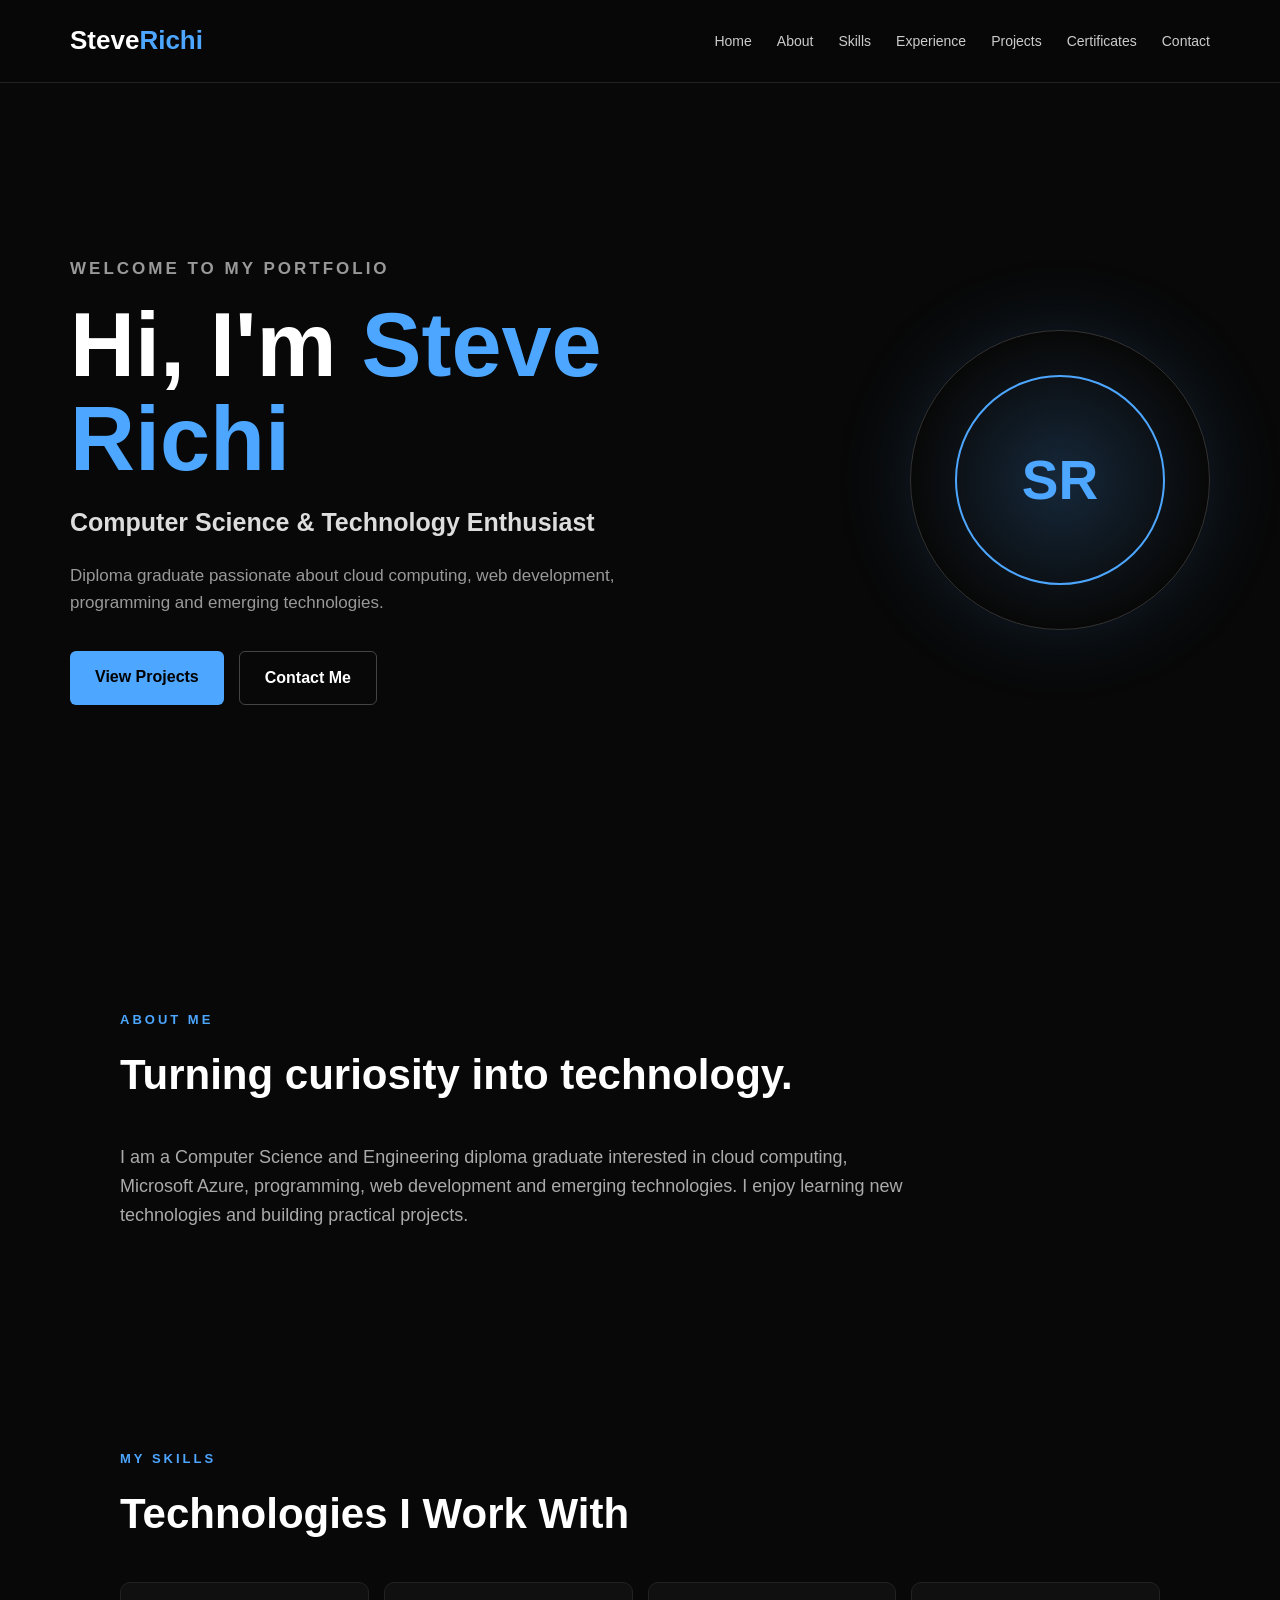
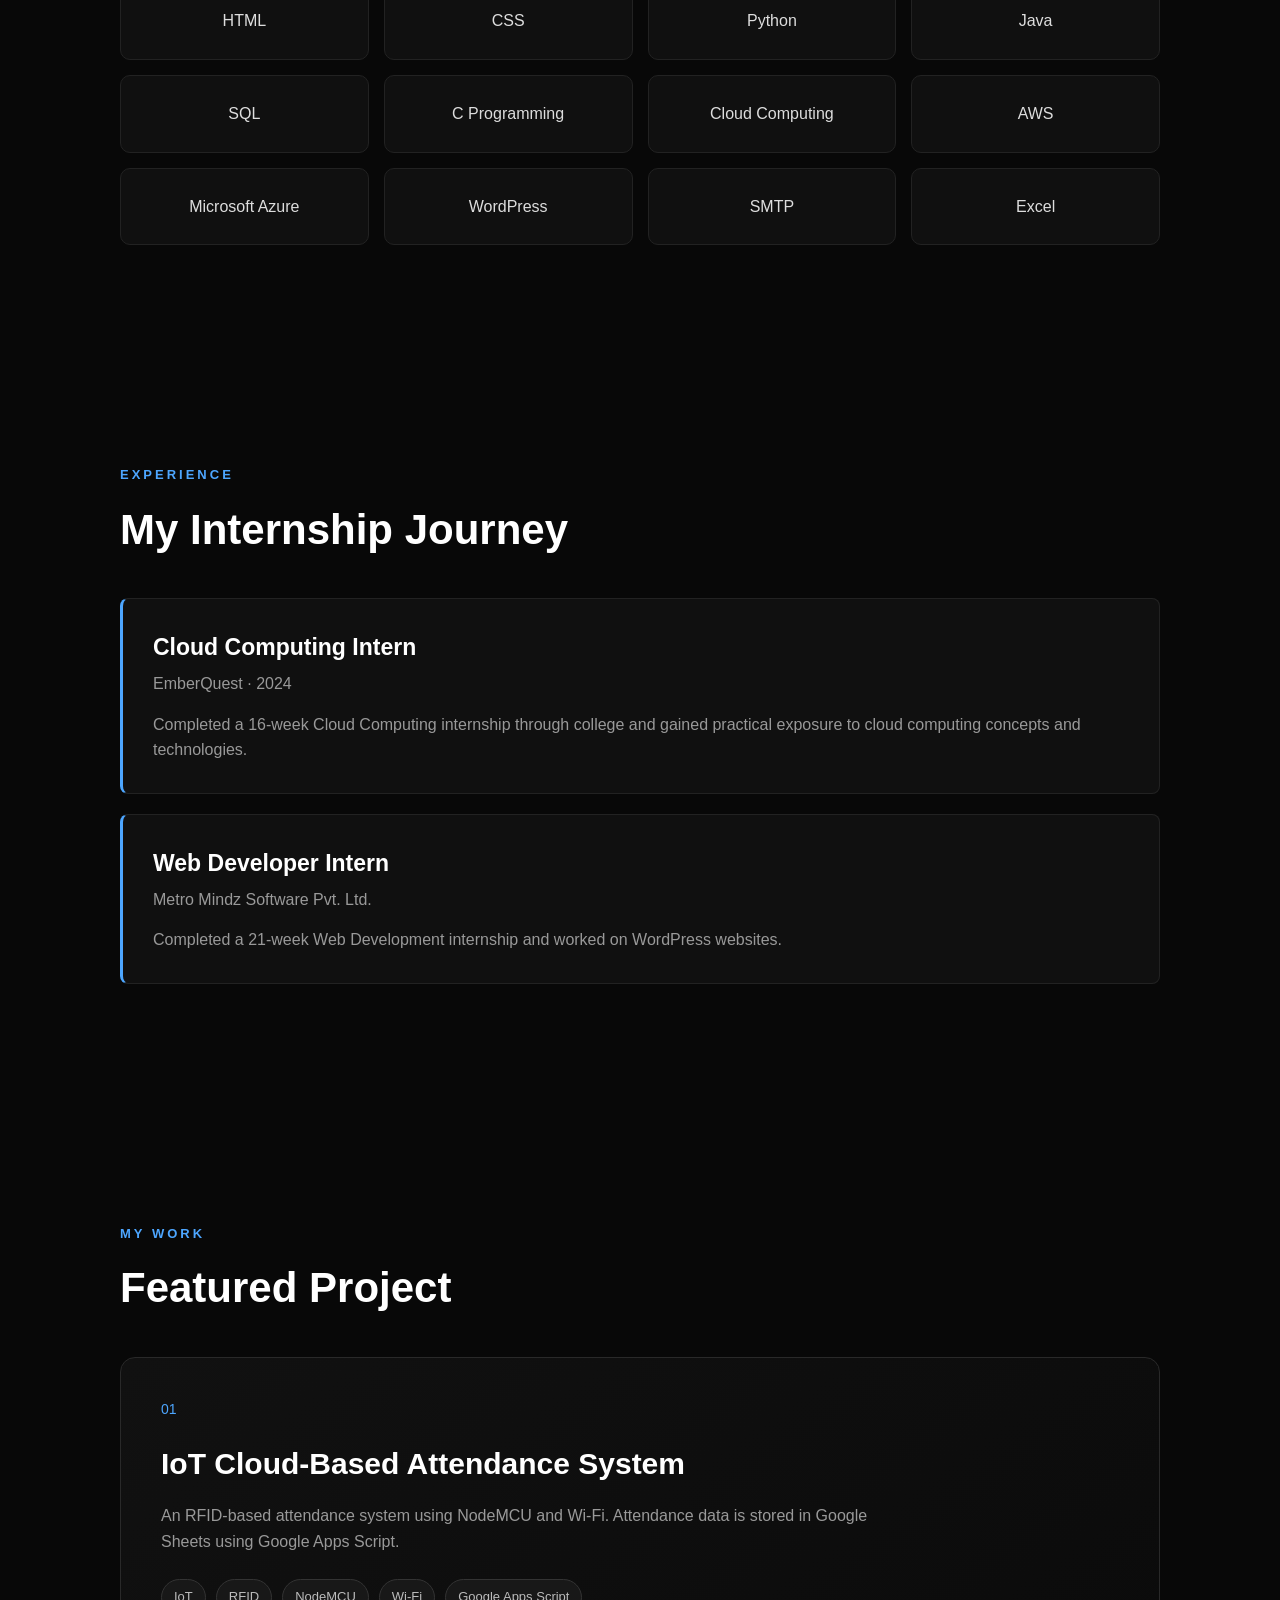
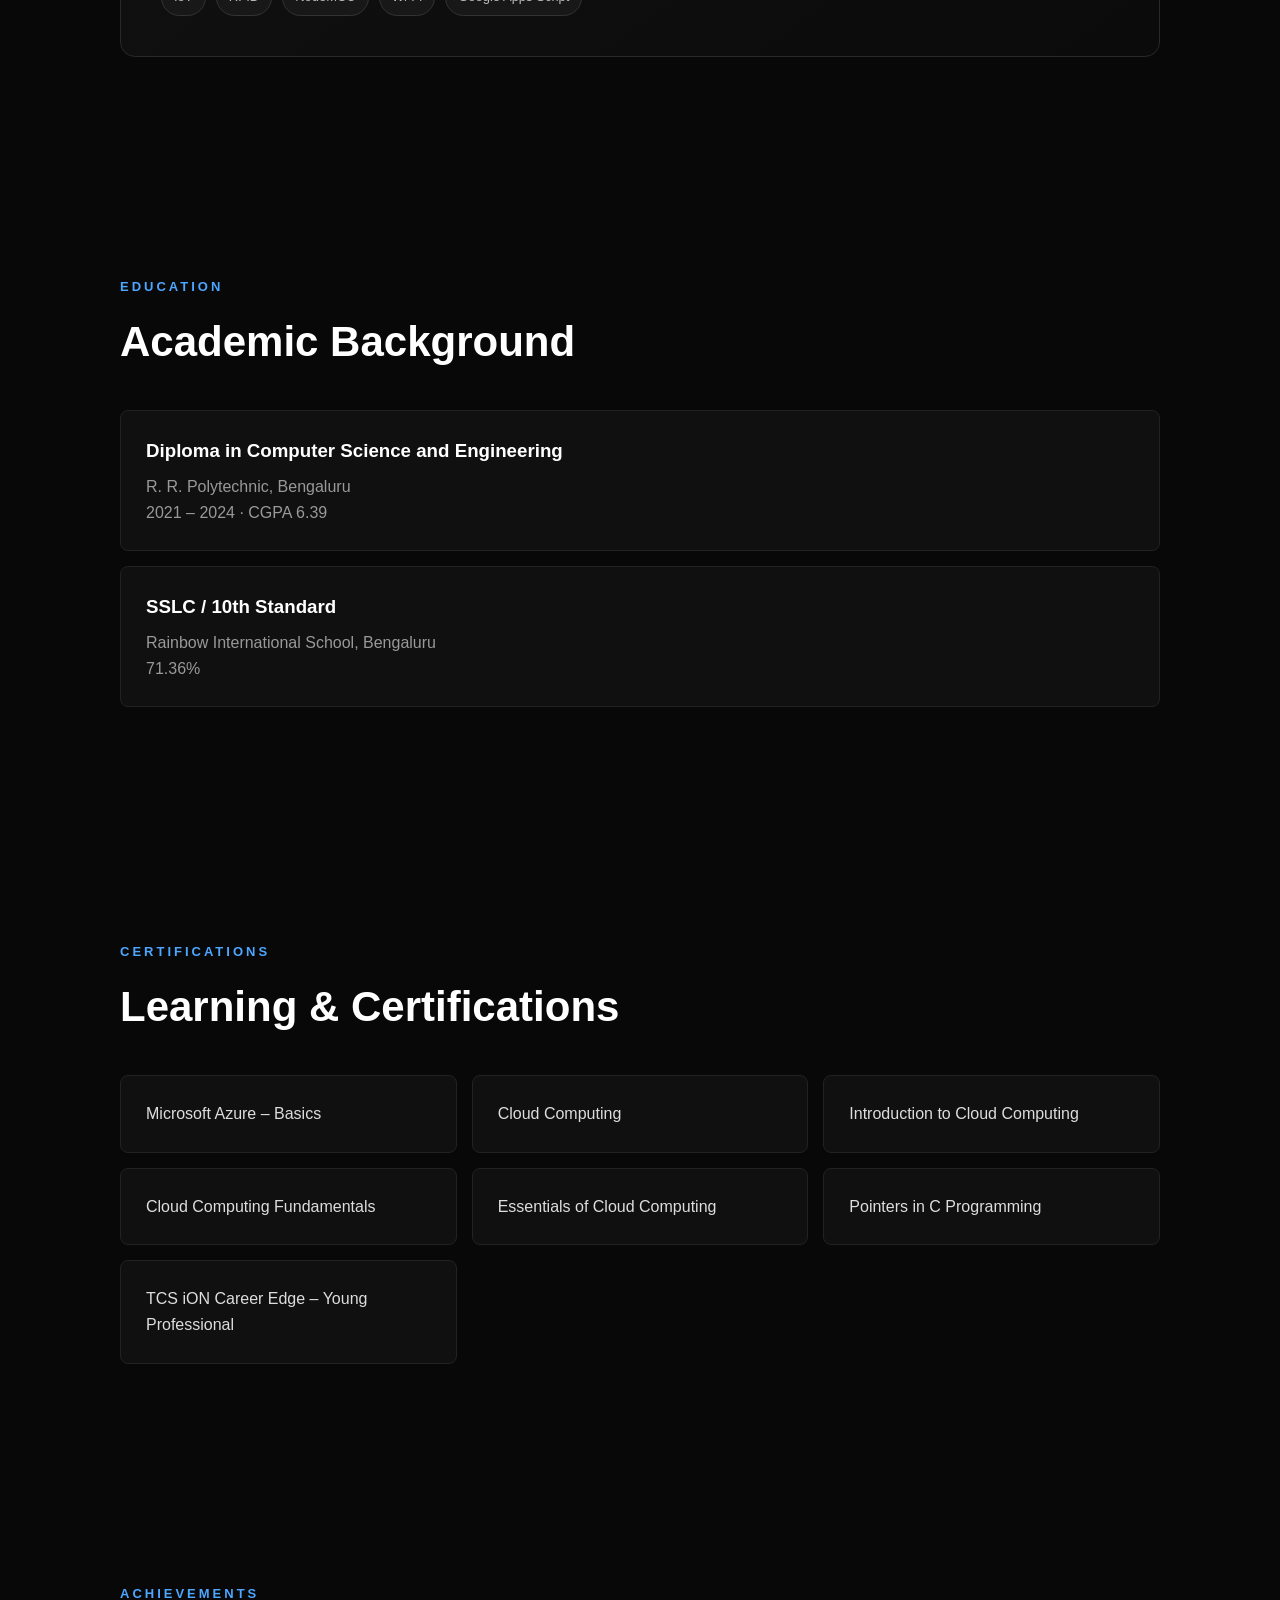
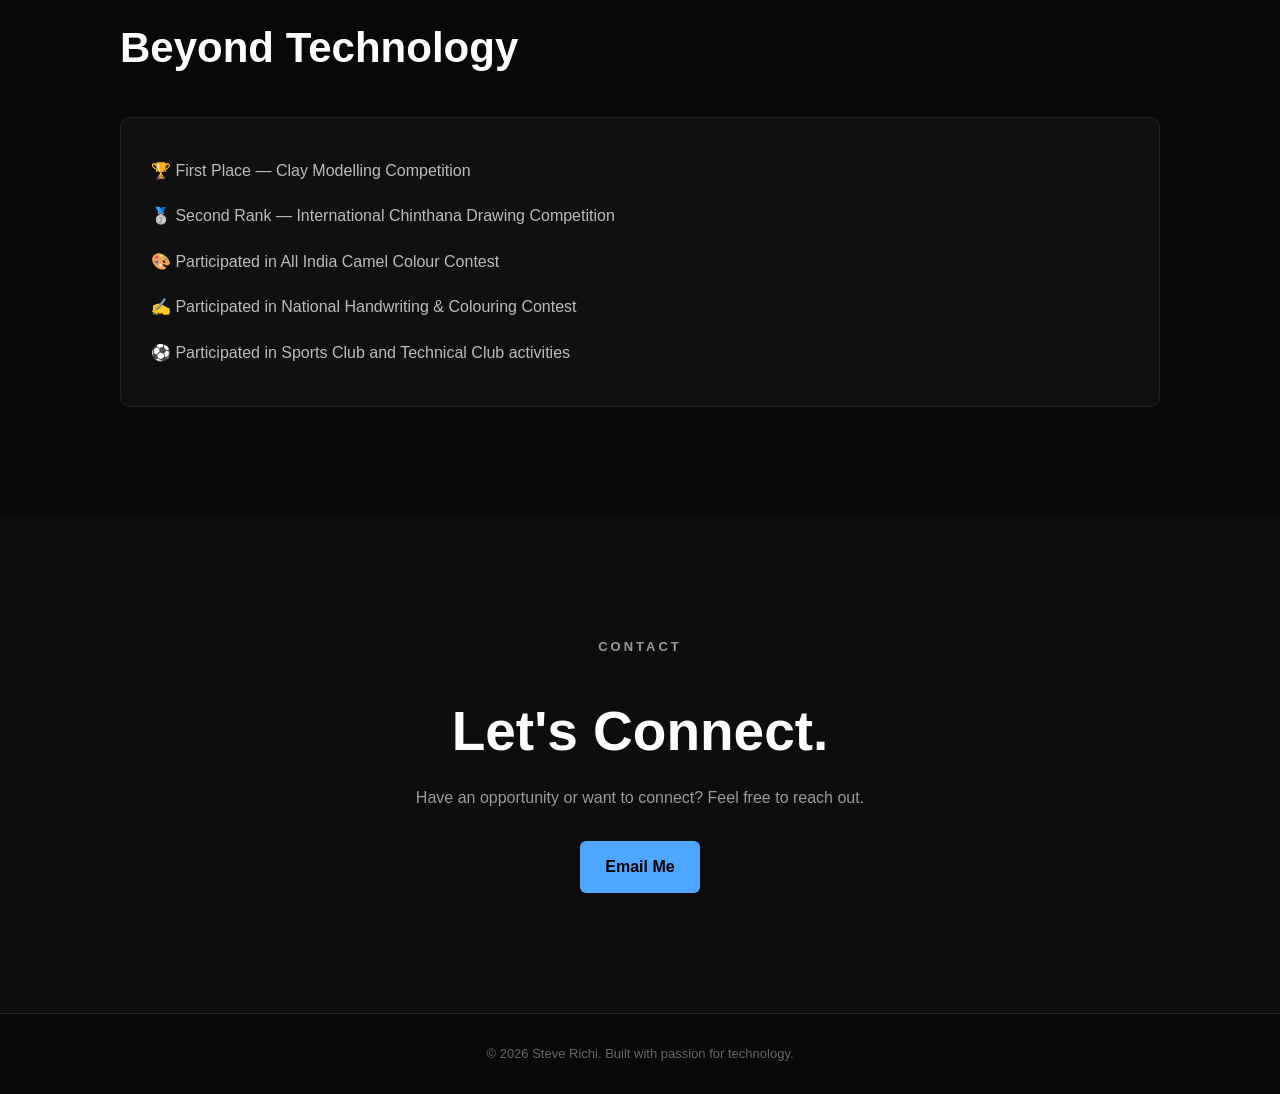
<file: index.html>
<!DOCTYPE html>
<html lang="en">
<head>
    <meta charset="UTF-8">
    <meta name="viewport" content="width=device-width, initial-scale=1.0">
    <meta name="google-site-verification" content="ZMJ3WmJOk0tooS3zelESzlETyyvRuaZeFcYQErxAXOc" />

    <title>Steve Richi | Portfolio</title>

    <link rel="stylesheet" href="style.css">
    
</head>

<body>

    <!-- Navigation -->
    <header>
        <nav class="navbar">
            <div class="logo">Steve<span>Richi</span></div>

            <ul class="nav-links">
                <li><a href="#home">Home</a></li>
                <li><a href="#about">About</a></li>
                <li><a href="#skills">Skills</a></li>
                <li><a href="#experience">Experience</a></li>
                <li><a href="#projects">Projects</a></li>
                <li><a href="#certifications">Certificates</a></li>
                <li><a href="#contact">Contact</a></li>
            </ul>
        </nav>
    </header>


    <!-- Home -->
    <section id="home" class="hero">

        <div class="hero-text">

            <p class="small-text">WELCOME TO MY PORTFOLIO</p>

            <h1>
                Hi, I'm <span>Steve Richi</span>
            </h1>

            <h2>Computer Science & Technology Enthusiast</h2>

            <p>
                Diploma graduate passionate about cloud computing,
                web development, programming and emerging technologies.
            </p>

            <div class="buttons">
                <a href="#projects" class="btn">View Projects</a>
                <a href="#contact" class="btn secondary">Contact Me</a>
            </div>

        </div>

        <div class="hero-card">
            <div class="circle">
                SR
            </div>
        </div>

    </section>


    <!-- About -->
    <section id="about" class="section">

        <p class="section-title">ABOUT ME</p>

        <h2>Turning curiosity into technology.</h2>

        <p class="about-text">
            I am a Computer Science and Engineering diploma graduate
            interested in cloud computing, Microsoft Azure, programming,
            web development and emerging technologies. I enjoy learning
            new technologies and building practical projects.
        </p>

    </section>


    <!-- Skills -->
    <section id="skills" class="section">

        <p class="section-title">MY SKILLS</p>

        <h2>Technologies I Work With</h2>

        <div class="skills-grid">

            <div class="skill">HTML</div>
            <div class="skill">CSS</div>
            <div class="skill">Python</div>
            <div class="skill">Java</div>
            <div class="skill">SQL</div>
            <div class="skill">C Programming</div>
            <div class="skill">Cloud Computing</div>
            <div class="skill">AWS</div>
            <div class="skill">Microsoft Azure</div>
            <div class="skill">WordPress</div>
            <div class="skill">SMTP</div>
            <div class="skill">Excel</div>

        </div>

    </section>


    <!-- Experience -->
    <section id="experience" class="section">

        <p class="section-title">EXPERIENCE</p>

        <h2>My Internship Journey</h2>

        <div class="experience-card">

            <h3>Cloud Computing Intern</h3>

            <p class="company">EmberQuest · 2024</p>

            <p>
                Completed a 16-week Cloud Computing internship
                through college and gained practical exposure to
                cloud computing concepts and technologies.
            </p>

        </div>


        <div class="experience-card">

            <h3>Web Developer Intern</h3>

            <p class="company">Metro Mindz Software Pvt. Ltd.</p>

            <p>
                Completed a 21-week Web Development internship
                and worked on WordPress websites.
            </p>

        </div>

    </section>


    <!-- Projects -->
    <section id="projects" class="section">

        <p class="section-title">MY WORK</p>

        <h2>Featured Project</h2>

        <div class="project-card">

            <div class="project-number">01</div>

            <h3>IoT Cloud-Based Attendance System</h3>

            <p>
                An RFID-based attendance system using NodeMCU
                and Wi-Fi. Attendance data is stored in Google
                Sheets using Google Apps Script.
            </p>

            <div class="tags">
                <span>IoT</span>
                <span>RFID</span>
                <span>NodeMCU</span>
                <span>Wi-Fi</span>
                <span>Google Apps Script</span>
            </div>

        </div>

    </section>


    <!-- Education -->
    <section class="section">

        <p class="section-title">EDUCATION</p>

        <h2>Academic Background</h2>

        <div class="education-card">

            <h3>Diploma in Computer Science and Engineering</h3>

            <p>R. R. Polytechnic, Bengaluru</p>

            <p>2021 – 2024 · CGPA 6.39</p>

        </div>

        <div class="education-card">

            <h3>SSLC / 10th Standard</h3>

            <p>Rainbow International School, Bengaluru</p>

            <p>71.36%</p>

        </div>

    </section>


    <!-- Certifications -->
    <section id="certifications" class="section">

        <p class="section-title">CERTIFICATIONS</p>

        <h2>Learning & Certifications</h2>

        <div class="cert-grid">

            <div class="cert">Microsoft Azure – Basics</div>
            <div class="cert">Cloud Computing</div>
            <div class="cert">Introduction to Cloud Computing</div>
            <div class="cert">Cloud Computing Fundamentals</div>
            <div class="cert">Essentials of Cloud Computing</div>
            <div class="cert">Pointers in C Programming</div>
            <div class="cert">TCS iON Career Edge – Young Professional</div>

        </div>

    </section>


    <!-- Achievements -->
    <section class="section">

        <p class="section-title">ACHIEVEMENTS</p>

        <h2>Beyond Technology</h2>

        <div class="achievement-card">

            <p>🏆 First Place — Clay Modelling Competition</p>

            <p>🥈 Second Rank — International Chinthana Drawing Competition</p>

            <p>🎨 Participated in All India Camel Colour Contest</p>

            <p>✍️ Participated in National Handwriting & Colouring Contest</p>

            <p>⚽ Participated in Sports Club and Technical Club activities</p>

        </div>

    </section>


    <!-- Contact -->
    <section id="contact" class="contact">

        <p class="section-title">CONTACT</p>

        <h2>Let's Connect.</h2>

        <p>
            Have an opportunity or want to connect?
            Feel free to reach out.
        </p>

        <a href="mailto:steveerichii28@gmail.com" class="btn">
            Email Me
        </a>

    </section>


    <!-- Footer -->
    <footer>
        <p>© 2026 Steve Richi. Built with passion for technology.</p>
    </footer>


    <script src="script.js"></script>

</body>
</html>
</file>
<file: style.css>
/* ================================
   STEVE RICHI PORTFOLIO
   ================================ */

* {
    margin: 0;
    padding: 0;
    box-sizing: border-box;
    scroll-behavior: smooth;
}

body {
    font-family: Arial, Helvetica, sans-serif;
    background: #080808;
    color: #ffffff;
    line-height: 1.6;
}

/* ================================
   NAVIGATION
   ================================ */

header {
    position: fixed;
    top: 0;
    width: 100%;
    z-index: 1000;
    background: rgba(8, 8, 8, 0.85);
    backdrop-filter: blur(12px);
    border-bottom: 1px solid #222;
}

.navbar {
    max-width: 1200px;
    margin: auto;
    padding: 20px 30px;
    display: flex;
    justify-content: space-between;
    align-items: center;
}

.logo {
    font-size: 26px;
    font-weight: bold;
}

.logo span {
    color: #4da6ff;
}

.nav-links {
    display: flex;
    gap: 25px;
    list-style: none;
}

.nav-links a {
    color: #cccccc;
    text-decoration: none;
    font-size: 14px;
    transition: 0.3s;
}

.nav-links a:hover {
    color: #4da6ff;
}


/* ================================
   HERO
   ================================ */

.hero {
    min-height: 100vh;
    max-width: 1200px;
    margin: auto;
    padding: 140px 30px 80px;

    display: flex;
    justify-content: space-between;
    align-items: center;
    gap: 60px;
}

.hero-text {
    max-width: 700px;
}

.small-text,
.section-title {
    color: #4da6ff;
    letter-spacing: 3px;
    font-size: 13px;
    font-weight: bold;
}

.hero h1 {
    font-size: clamp(50px, 8vw, 90px);
    line-height: 1.05;
    margin: 15px 0;
}

.hero h1 span {
    color: #4da6ff;
}

.hero h2 {
    font-size: 25px;
    color: #dddddd;
    margin-bottom: 20px;
}

.hero p {
    color: #999999;
    max-width: 600px;
    font-size: 17px;
}

.buttons {
    margin-top: 35px;
    display: flex;
    gap: 15px;
    flex-wrap: wrap;
}

.btn {
    display: inline-block;
    padding: 13px 25px;
    background: #4da6ff;
    color: #000000;
    text-decoration: none;
    border-radius: 6px;
    font-weight: bold;
    transition: 0.3s;
}

.btn:hover {
    transform: translateY(-3px);
    box-shadow: 0 10px 30px rgba(77, 166, 255, 0.25);
}

.btn.secondary {
    background: transparent;
    color: #ffffff;
    border: 1px solid #444;
}


/* ================================
   PROFILE CIRCLE
   ================================ */

.hero-card {
    width: 300px;
    height: 300px;

    display: flex;
    justify-content: center;
    align-items: center;

    border-radius: 50%;
    background: radial-gradient(circle, #16283a, #080808 70%);
    border: 1px solid #333;

    box-shadow: 0 0 80px rgba(77, 166, 255, 0.15);
}

.circle {
    width: 210px;
    height: 210px;

    display: flex;
    justify-content: center;
    align-items: center;

    border-radius: 50%;
    border: 2px solid #4da6ff;

    font-size: 55px;
    font-weight: bold;
    color: #4da6ff;
}


/* ================================
   GENERAL SECTIONS
   ================================ */

.section {
    max-width: 1100px;
    margin: auto;
    padding: 110px 30px;
}

.section h2 {
    font-size: 42px;
    margin: 10px 0 35px;
}

.about-text {
    max-width: 800px;
    color: #aaaaaa;
    font-size: 18px;
}


/* ================================
   SKILLS
   ================================ */

.skills-grid {
    display: grid;
    grid-template-columns: repeat(4, 1fr);
    gap: 15px;
}

.skill {
    padding: 25px;
    background: #101010;
    border: 1px solid #222;
    border-radius: 10px;
    text-align: center;
    color: #dddddd;
    transition: 0.3s;
}

.skill:hover {
    border-color: #4da6ff;
    transform: translateY(-5px);
    color: #4da6ff;
}


/* ================================
   EXPERIENCE
   ================================ */

.experience-card {
    padding: 30px;
    margin-bottom: 20px;
    background: #101010;
    border: 1px solid #222;
    border-left: 3px solid #4da6ff;
    border-radius: 8px;
}

.experience-card h3 {
    font-size: 23px;
    margin-bottom: 5px;
}

.company {
    color: #4da6ff;
    margin-bottom: 15px;
}

.experience-card p {
    color: #999999;
}


/* ================================
   PROJECT
   ================================ */

.project-card {
    padding: 40px;
    background: linear-gradient(145deg, #111111, #0b0b0b);
    border: 1px solid #292929;
    border-radius: 15px;
    transition: 0.3s;
}

.project-card:hover {
    transform: translateY(-5px);
    border-color: #4da6ff;
}

.project-number {
    color: #4da6ff;
    font-size: 14px;
    margin-bottom: 20px;
}

.project-card h3 {
    font-size: 30px;
    margin-bottom: 15px;
}

.project-card p {
    color: #999999;
    max-width: 750px;
}

.tags {
    display: flex;
    flex-wrap: wrap;
    gap: 10px;
    margin-top: 25px;
}

.tags span {
    padding: 7px 12px;
    background: #181818;
    border: 1px solid #333;
    border-radius: 20px;
    font-size: 13px;
    color: #bbbbbb;
}


/* ================================
   EDUCATION
   ================================ */

.education-card {
    padding: 25px;
    margin-bottom: 15px;
    background: #101010;
    border: 1px solid #222;
    border-radius: 8px;
}

.education-card h3 {
    margin-bottom: 8px;
}

.education-card p {
    color: #999999;
}


/* ================================
   CERTIFICATIONS
   ================================ */

.cert-grid {
    display: grid;
    grid-template-columns: repeat(3, 1fr);
    gap: 15px;
}

.cert {
    padding: 25px;
    background: #101010;
    border: 1px solid #222;
    border-radius: 8px;
    color: #dddddd;
    transition: 0.3s;
}

.cert:hover {
    border-color: #4da6ff;
}


/* ================================
   ACHIEVEMENTS
   ================================ */

.achievement-card {
    padding: 30px;
    background: #101010;
    border: 1px solid #222;
    border-radius: 10px;
}

.achievement-card p {
    padding: 10px 0;
    color: #bbbbbb;
}


/* ================================
   CONTACT
   ================================ */

.contact {
    text-align: center;
    padding: 120px 30px;
    background: #0d0d0d;
}

.contact h2 {
    font-size: 55px;
    margin: 10px 0;
}

.contact p {
    color: #999999;
    margin-bottom: 30px;
}


/* ================================
   FOOTER
   ================================ */

footer {
    text-align: center;
    padding: 30px;
    border-top: 1px solid #222;
    color: #666666;
    font-size: 13px;
}


/* ================================
   MOBILE
   ================================ */

@media (max-width: 800px) {

    .nav-links {
        display: none;
    }

    .hero {
        flex-direction: column;
        text-align: center;
        padding-top: 150px;
    }

    .hero-text {
        max-width: 100%;
    }

    .buttons {
        justify-content: center;
    }

    .hero-card {
        width: 230px;
        height: 230px;
    }

    .circle {
        width: 160px;
        height: 160px;
    }

    .skills-grid {
        grid-template-columns: repeat(2, 1fr);
    }

    .cert-grid {
        grid-template-columns: 1fr;
    }

    .section h2 {
        font-size: 32px;
    }

    .contact h2 {
        font-size: 40px;
    }
}
/* ================================
   SCROLL ANIMATIONS
   ================================ */

.section,
.contact {
    opacity: 0;
    transform: translateY(30px);
    transition: opacity 0.8s ease, transform 0.8s ease;
}

.section.show,
.contact.show {
    opacity: 1;
    transform: translateY(0);
}
/* ================================
   SCROLL ANIMATIONS
   ================================ */

.section,
.contact {
    opacity: 0;
    transform: translateY(30px);
    transition: opacity 0.8s ease, transform 0.8s ease;
}

.section.show,
.contact.show {
    opacity: 1;
    transform: translateY(0);
}
</file>
